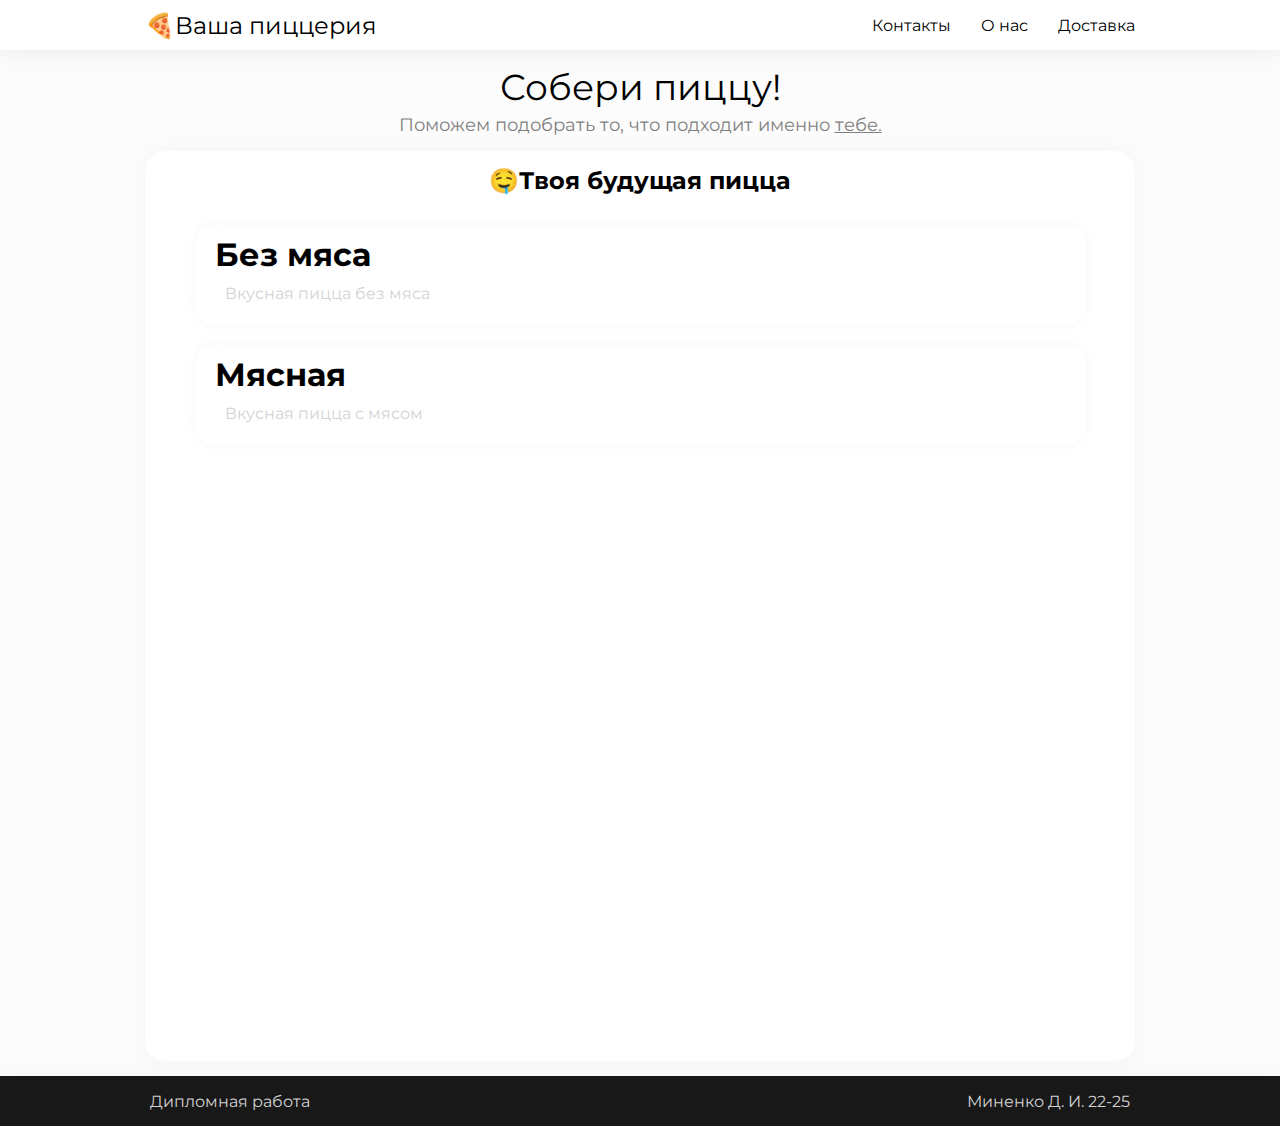
<file: index.html>
<!DOCTYPE html>
<html lang="ru">
<head>
	<meta charset="UTF-8">
	<meta name="viewport" content="width=device-width, initial-scale=1.0">
	<title>Ваша пиццерия</title>
	<link rel="icon" href="data:image/svg+xml,<svg xmlns=%22http://www.w3.org/2000/svg%22 viewBox=%220 0 100 100%22><text y=%22.9em%22 font-size=%2290%22>🍕</text></svg>">

	<link rel="stylesheet" href="./css/main.css">
	<link rel="preconnect" href="https://fonts.googleapis.com">
	<link rel="preconnect" href="https://fonts.gstatic.com" crossorigin>
	<link href="https://fonts.googleapis.com/css2?family=Montserrat:wght@100;400;500&display=swap" rel="stylesheet">
</head>
<body>
	<header>
		<div class="container">
			<div class="header__content">
				<div class="logo">
					<a href="./index.html">🍕Ваша пиццерия</a>
				</div>
				<ul class="header__menu">
					<li class="header__menu__content"><a href="./contacts.html">Контакты</a></li>
					<li class="header__menu__content"><a href="./about.html">О нас</a></li>
					<li class="header__menu__content"><a href="./delivery.html">Доставка</a></li>
				</ul>
				<img src="./img/burger.png" alt="" class="burger__menu">
			</div>
		</div>
	</header>
	<section class="module">
		<div class="container">	
			<div class="module__content">
				<div class="module__header">
					<div class="module__content__hedaer__wrapper">
						<h1>Собери пиццу!</h1>
						<p>Поможем подобрать то, что подходит именно <u> тебе.</u></p>
					</div>
				</div>
				<div class="app">
					<div class="app__header">
						🤤Твоя будущая пицца
					</div>
					<div class="app__content">
						<div class="app__content__item">
							<ul class="quiz active" id="type">
								<li class="veget">
									<h1>Без мяса</h1>
									<p class="descrip">Вкусная пицца без мяса</p>
								</li>
								<li class="meat">
									<h1>Мясная</h1>
									<p class="descrip">Вкусная пицца с мясом</p>
								</li>
							</ul>
							<ul class="quiz slide" id="filling">
								<li class="next">
									<h1>Продолжить</h1>
									<p>
										Завершить выбор основного ингредиента и перейти к следующему этапу
									</p>
								</li>
							</ul>
							<ul class="quiz slide" id="veget">
								<li class="next">
									<h1>Продолжить</h1>
									<p>
										Завершить выбор овощей и перейти к следующему этапу
									</p>
								</li>
							</ul>
							<ul class="quiz slide" id="sauce">
								<li  class="next">
									<h1>Завершить</h1>
									<p>
										Завершить выбор основного ингредиента и перейти к следующему этапу
									</p>
								</li>
							</ul>
							<div class="finish slide">
								<div class="finish__wrapper">
									<div class="finish__container">
										<img id="pic" alt="">
										<p class="descrip">fefe</p>
										<ul class="select__size">
											<li class="size active" id="1">
												25см
											</li>
											<li class="size" id="2">
												30см
											</li>
											<li class="size" id="3">
												35см
											</li>
										</ul>
										<div class="button">Купить</div>
										<p class="next_pizza">
											Хочу другую
										</p>
									</div>
								</div>
							</div>		
						</div>
					</div>
				</div>
			</div>
		</div>
	</section>
	<div class="pop__up">
		<div class="pop__up__content">
			<div class="pop__up__content__header">
				<h1>Закажи пиццу по этому телефону</h1>
			</div>
			<div class="pop__up__content__body">
				<a href = "tel:+78005553535" class="phone">8-(800)-555-35-35</p>
			</div>
		</div>
	</div>
	<footer>
		<div class="container">
			<div class="footer__content">
				<h1>Дипломная работа</h1>
				<h1>Миненко Д. И. 22-25</h1>
			</div>
		</div>
	</footer>
</body>

<script src="./js/jquery-3.6.0.min.js"></script>
<script src="./js/main.js"></script>
</html>
</file>
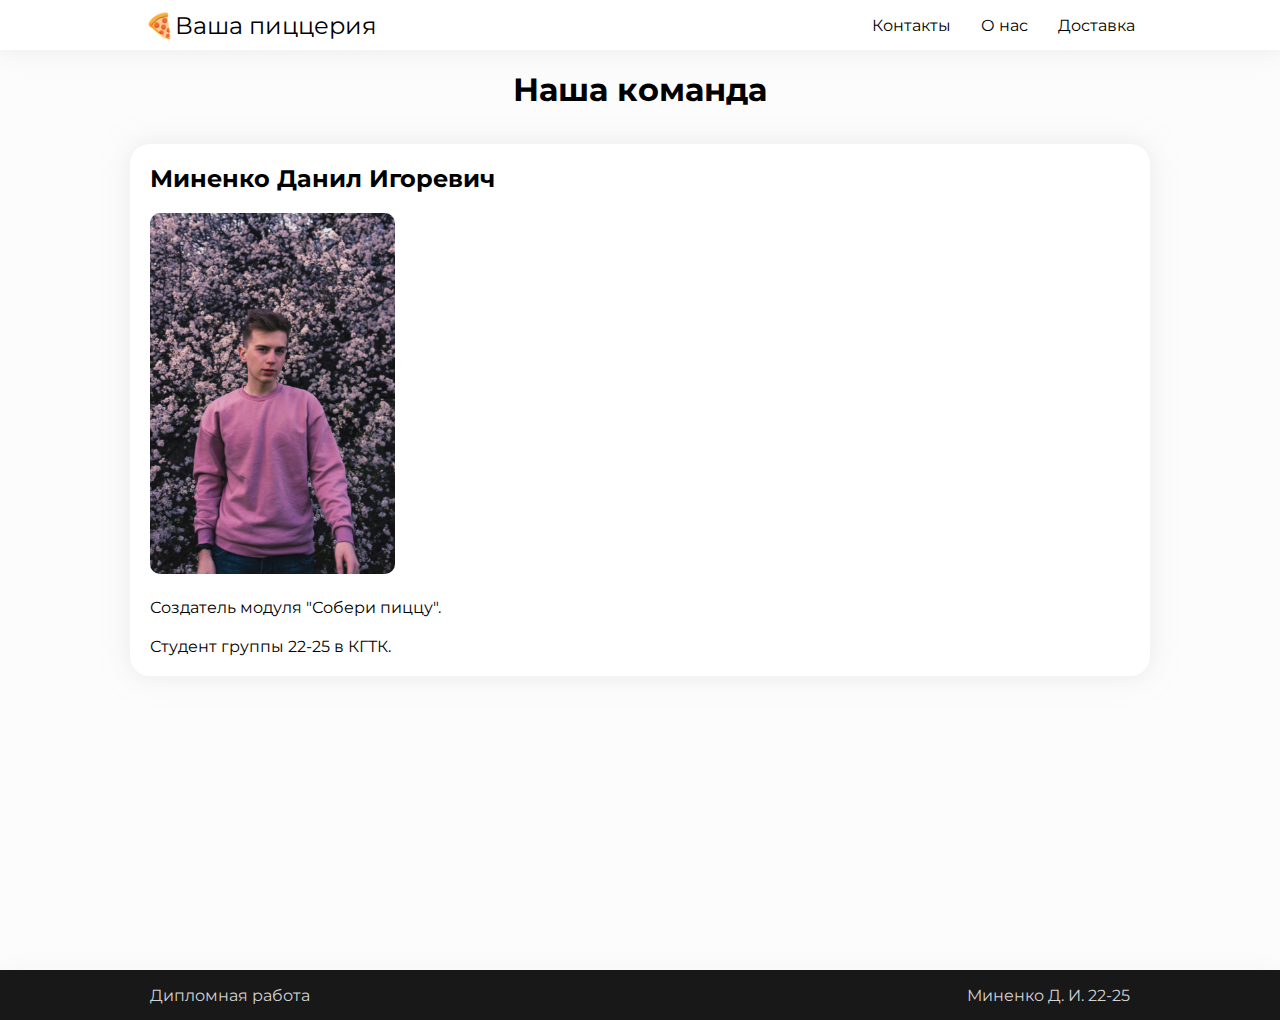
<file: about.html>
<!DOCTYPE html>
<html lang="ru">
<head>
	<meta charset="UTF-8">
	<meta name="viewport" content="width=device-width, initial-scale=1.0">
	<link rel="stylesheet" href="./css/about.css">
	<link rel="icon" href="data:image/svg+xml,<svg xmlns=%22http://www.w3.org/2000/svg%22 viewBox=%220 0 100 100%22><text y=%22.9em%22 font-size=%2290%22>🍕</text></svg>">
	<link rel="preconnect" href="https://fonts.googleapis.com">
	<link rel="preconnect" href="https://fonts.gstatic.com" crossorigin>
	<link href="https://fonts.googleapis.com/css2?family=Montserrat:wght@100;400;500&display=swap" rel="stylesheet">
	<title>О нас</title>
</head>
<body>
	<header>
		<div class="container">
			<div class="header__content">
				<div class="logo">
					<a href="./index.html">🍕Ваша пиццерия</a>
				</div>
				<ul class="header__menu">
					<li class="header__menu__content"><a href="./contacts.html">Контакты</a></li>
					<li class="header__menu__content"><a href="#">О нас</a></li>
					<li class="header__menu__content"><a href="./delivery.html">Доставка</a></li>
				</ul>
				<img src="./img/burger.png" alt="" class="burger__menu">
			</div>
		</div>
	</header>
	<section class="team">
		<div class="container">
			<div class="team__header">
				<h1 class="title">Наша команда</h1>
			</div>
			<div class="team__body">
				<ul class="staff">
					<li class="staff__item">
						<div class="name">
							Миненко Данил Игоревич
						</div>
						<div class="description">
							<img src="./img/teamPhoto.jpg" alt="">
							<p>Создатель модуля "Собери пиццу".</p> 
							<p>Студент группы 22-25 в КГТК.</p>
						</div>

					</li>
				</ul>
			</div>
			
		</div>
	</section>
	<footer>
		<div class="container">
			<div class="footer__content">
				<h1>Дипломная работа</h1>
				<h1>Миненко Д. И. 22-25</h1>
			</div>
		</div>
	</footer>
</body>
<script src="./js/jquery-3.6.0.min.js"></script>
<script src="./js/main.js"></script>
</html>
</file>
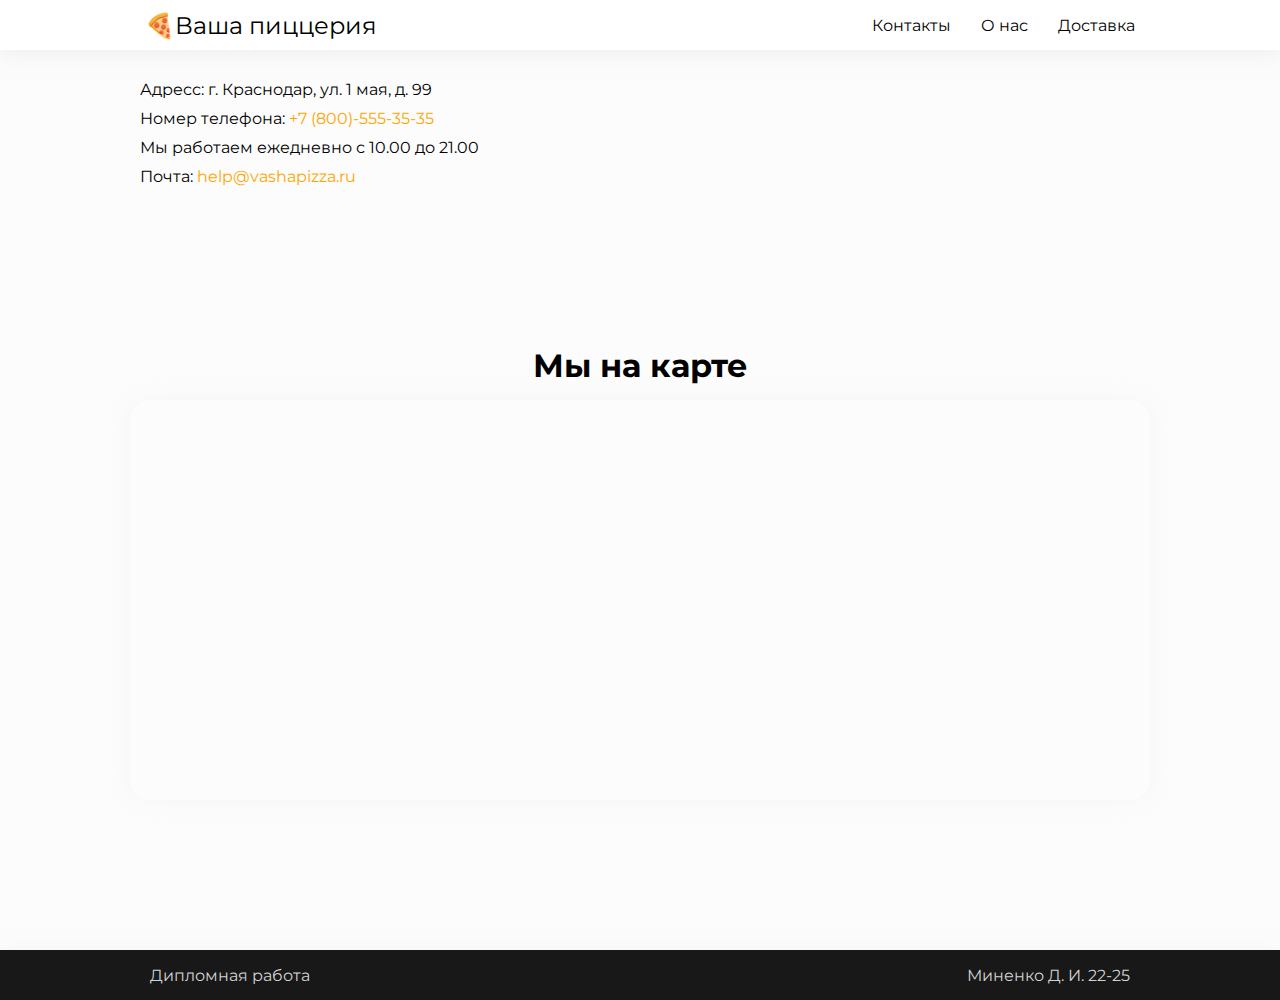
<file: contacts.html>
<!DOCTYPE html>
<html lang="ru">
<head>
	<meta charset="UTF-8">
	<meta name="viewport" content="width=device-width, initial-scale=1.0">
	<link rel="stylesheet" href="./css/contacts.css">
	<link rel="icon" href="data:image/svg+xml,<svg xmlns=%22http://www.w3.org/2000/svg%22 viewBox=%220 0 100 100%22><text y=%22.9em%22 font-size=%2290%22>🍕</text></svg>">
	<link rel="preconnect" href="https://fonts.googleapis.com">
	<link rel="preconnect" href="https://fonts.gstatic.com" crossorigin>
	<link href="https://fonts.googleapis.com/css2?family=Montserrat:wght@100;400;500&display=swap" rel="stylesheet">
	<title>Контакты</title>
</head>
<body>
	<header>
		<div class="container">
			<div class="header__content">
				<div class="logo">
					<a href="./index.html">🍕Ваша пиццерия</a>
				</div>
				<ul class="header__menu">
					<li class="header__menu__content"><a href="#">Контакты</a></li>
					<li class="header__menu__content"><a href="./about.html">О нас</a></li>
					<li class="header__menu__content"><a href="./delivery.html">Доставка</a></li>
				</ul>
				<img src="./img/burger.png" alt="" class="burger__menu">
			</div>
		</div>
	</header>
	<section class="content">
		<div class="container">
			<div class="content__wrapper">
				<ul class="info">
					<li>Адресс: г. Краснодар, ул. 1 мая, д. 99</li>
					<li>Номер телефона: <a href="tel: +78005553535">+7 (800)-555-35-35</a></li>
					<li>Мы работаем ежедневно с 10.00 до 21.00</li>
					<li>Почта: <a href="mailto:help@vashapizza.ru">help@vashapizza.ru</a></li>
				</ul>
				<div class="map">
					<h1>Мы на карте</h1>
					<iframe src="https://yandex.ru/map-widget/v1/?um=constructor%3Ab79145bfa6b0ca521b2b4acad23e0100dc9aa0cbe56a1c5beed6dc19092300be&amp;source=constructor" width="100%" height="400" frameborder="0"></iframe>
				</div>
			</div>
			
		</div>
	</section>
	<footer>
		<div class="container">
			<div class="footer__content">
				<h1>Дипломная работа</h1>
				<h1>Миненко Д. И. 22-25</h1>
			</div>
		</div>
	</footer>
</body>
<script src="./js/jquery-3.6.0.min.js"></script>
<script src="./js/main.js"></script>
</html>
</file>
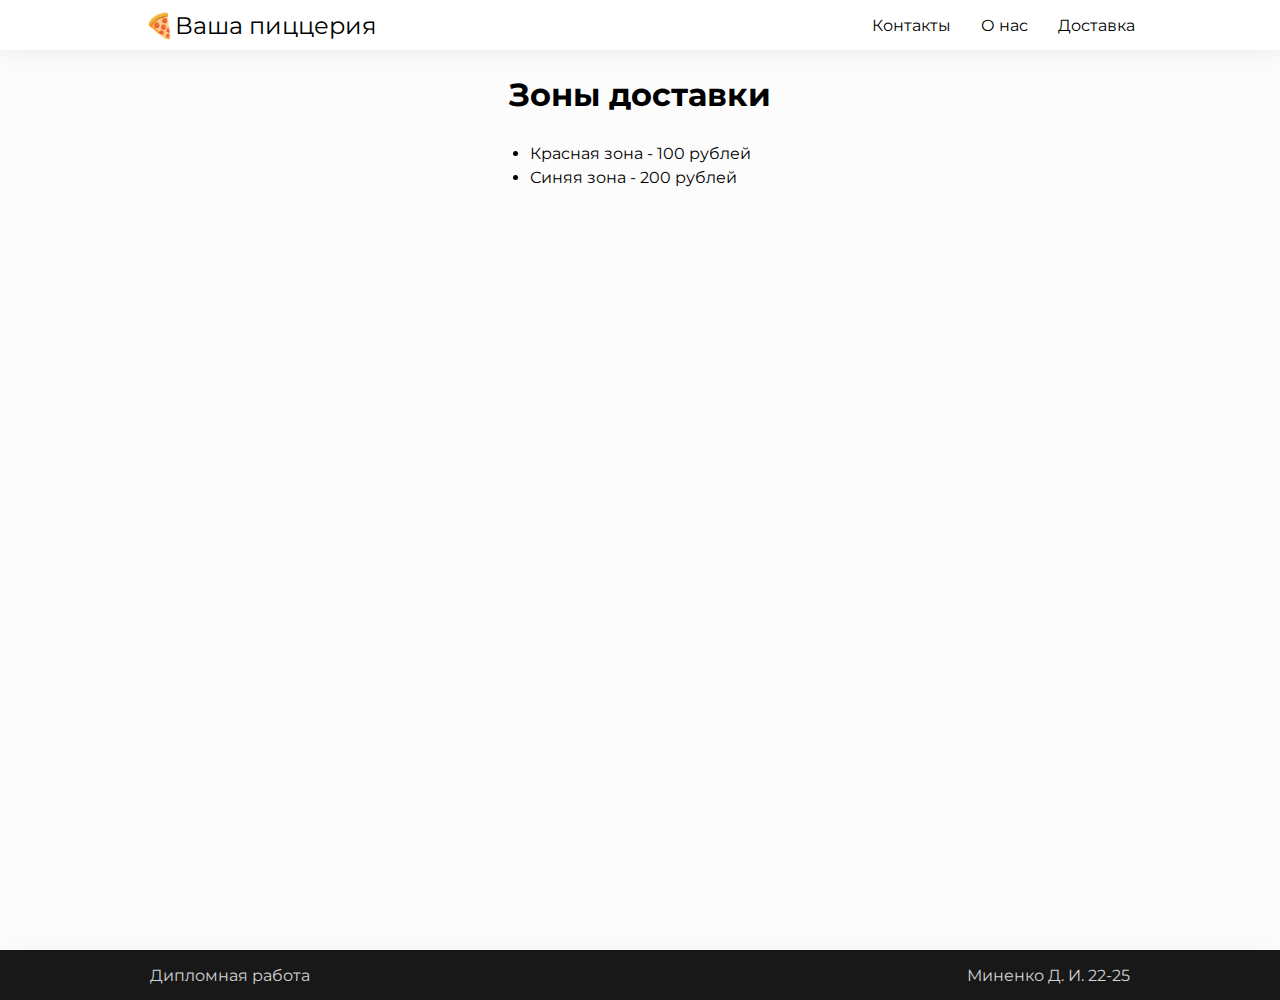
<file: delivery.html>
<!DOCTYPE html>
<html lang="ru">
<head>
	<meta charset="UTF-8">
	<meta name="viewport" content="width=device-width, initial-scale=1.0">
	<link rel="stylesheet" href="./css/dilivery.css">
	<link rel="icon" href="data:image/svg+xml,<svg xmlns=%22http://www.w3.org/2000/svg%22 viewBox=%220 0 100 100%22><text y=%22.9em%22 font-size=%2290%22>🍕</text></svg>">
	<link rel="preconnect" href="https://fonts.googleapis.com">
	<link rel="preconnect" href="https://fonts.gstatic.com" crossorigin>
	<link href="https://fonts.googleapis.com/css2?family=Montserrat:wght@100;400;500&display=swap" rel="stylesheet">
	<title>Доставка</title>
</head>
<body>
	<header>
		<div class="container">
			<div class="header__content">
				<div class="logo">
					<a href="./index.html">🍕Ваша пиццерия</a>
				</div>
				<ul class="header__menu">
					<li class="header__menu__content"><a href="./contacts.html">Контакты</a></li>
					<li class="header__menu__content"><a href="./about.html">О нас</a></li>
					<li class="header__menu__content"><a href="#">Доставка</a></li>
				</ul>
				<img src="./img/burger.png" alt="" class="burger__menu">
			</div>
		</div>
	</header>
	<section class="module">
		<div class="container">
			<div class="info">
				<h1>Зоны доставки</h1>
				<ul class="price">
					<li>Красная зона - 100 рублей</li>
					<li>Синяя зона - 200 рублей</li>
				</ul>
			</div>
		</div>
		<iframe src="https://yandex.ru/map-widget/v1/?um=constructor%3Adcf028d653c5008deb951a1adf34366481e71bcd2343bc99129b93745ec87c48&amp;source=constructor" width="100%" height="600" frameborder="0"></iframe>
	</section>
	<footer>
		<div class="container">
			<div class="footer__content">
				<h1>Дипломная работа</h1>
				<h1>Миненко Д. И. 22-25</h1>
			</div>
		</div>
	</footer>
</body>
<script src="./js/jquery-3.6.0.min.js"></script>
<script src="./js/main.js"></script>
</html>
</file>
<file: css/main.css>
* {
	padding: 0px;
	margin: 0px;
	font-family: 'Montserrat', sans-serif;
	scroll-behavior: smooth;
}
img {
	height: 300px;
	width: 300px;
	margin-top: 30px;
}
.burger__menu {
	display: none;
	height: 26px;
	width: 26px;
	margin: 0 10px;
	cursor: pointer;
	transition: height .2s, width .2s;
	position: absolute;
	left: calc(100% - 52px);
}
.burger__menu:hover {
	height: 30px;
	width: 30px;
}
/*Шапка*/
.container {
	max-width: 1020px;
	margin: 0 auto;
}
header {
	height: 50px;
	box-shadow: 0 0 25px 1px rgba(221, 221, 221, 0.5);
	background-color: white;
}
body {
	background-color: rgba(221, 221, 221, 0.1);
}
.header__content .logo {
	font-size: 24px;
	margin-left: 15px;
}
.header__content .logo a {
	text-decoration: none;
	color: black;
}
.header__content, .header__menu, .header__menu__content {
	display: flex;
}
.header__content {
	height: 50px;
	justify-content: space-between;
	align-items: center;
}
.header__menu__content a{
	color: black;
	text-decoration: none;
	padding-right: 15px;
	padding-left: 15px;
	transition: 0.3s;
}
.header__menu__content a:hover {
	color: gray;
}

/*Контент*/
.module__header {
	display: flex;
	justify-content: center;
}
.module__content__hedaer__wrapper h1 {
	display: flex;
	justify-content: center;
	font-weight: normal;
	color: black;
	font-size: 36px;
	margin-top: 15px;
	text-align: center;
}
.module__content__hedaer__wrapper p{
	color: gray;
	font-size: 18px;
	margin-top: 5px;
	text-align: center;
	padding-left: 0px;
}
.app {
	margin: 15px;
	border-radius: 20px;
	min-height: 100vh;
	padding-bottom: 10px;
	background-color: white;
	box-shadow: 0 0 25px 1px rgba(221, 221, 221, 0.2);
}
.app .app__header {
	display: flex;
	justify-content: center;
	font-size: 24px;
	padding-top: 15px;
	font-weight: bold;
	text-align: center;
}

/*Опросник*/
.quiz {
	margin-left: 5%;
	margin-top: 30px;
	margin-right: 5%;
}
.quiz li {
	list-style-type: none;
	min-height: 100px;
	box-shadow: 0 0 10px 1px rgba(221, 221, 221, 0.2);
	margin-top: 10px;
	margin-bottom: 10px;
	border-radius: 20px;
	cursor: pointer	;
	transition: 0.3s;
}
.quiz li:hover h1, p{
	padding-left: 10px;

}
.quiz li:hover {
	box-shadow: 0 0 10px 1px rgba(221, 221, 221, 0.6);
}
.quiz li h1{
	padding-top: 10px;
	transition: 0.3s;
	margin-left: 20px;
	margin-top: 20px;
}
.quiz li p {
	margin-left: 20px;
	margin-top: 10px;
	padding-bottom: 10px;
	color: lightgray;
}
.quiz .next {
	box-shadow: 0 0 10px 1px rgba(250, 140, 0, 0.18);
}
.slide{
	display: none;
	opacity: 0;
}
.finish__wrapper{
	display: flex;
	justify-content: center;
	text-align: center;
}
.finish__wrapper p{
	margin-top: 20px;
	padding: 0px;
	color: gray;
}
.finish__container {
	display: flex;
	flex-direction: column;
	justify-content: space-between;
	align-items: center;
}
.select__size {
	display: flex;
	justify-content: center;
	margin-top: 20px;
}
.select__size li {
	display: flex;
	margin: 0 10px;
	border: 1px solid gray;
	border-radius: 20px;
	padding: 5px 10px;
	transition: 0.3s;
	cursor: pointer;
}
.select__size li:hover {
	background-color: gray;
	color: white;
}
.select__size .active:hover{
	background-color: green;
	border: 1px solid green;
}
.select__size .active {
	border: 1px solid lightgreen;
	background-color: lightgreen;
	color: white;
}
.button {
	height: 50px;
	width: 200px;
	background-color: darkorange;
	border-radius: 20px;
	font-weight: bold;
	color: white;
	box-shadow: 0 0 10px 1px rgba(221, 221, 221, 1);
	display: flex;
	align-items: center;
	justify-content: center;
	margin-top: 30px;
	cursor: pointer;
}
.next_pizza {
	margin-top: 10px !important;
	cursor: pointer;
}
/*Подвал*/
footer {
	height: 50px;
	background-color: rgba(24, 24, 24, 1);
	box-shadow: 0 0 25px 1px rgba(221, 221, 221, 0.2);
}
.footer__content {
	display: flex;
	justify-content: space-between;
	align-items: center;
	color: lightgray;
	height: 50px;
	margin-left: 20px;
	margin-right: 20px;
}
.footer__content h1 {
	font-weight: 400;
	font-size: 16px;
}
.pop__up {
	position: fixed;
	height: 100%;
	width: 100%;
	background-color: rgba(0, 0, 0, .65);
	top: 0;
	right: 0;
	left: 0;
	display: none;
	align-items: center;
	justify-content: center;
	opacity: 0;
}
.pop__up__content {
	height: 144px;
	width: 720px;
	border-radius: 20px;
	background-color: white;
	display: flex;
	align-items: center;
	flex-direction: column;

}
.pop__up__content__header {
	padding: 10px;

}
.pop__up__content__body {
	font-size: 36px;
	height: 100%;
	display: flex;
	justify-content: center;
	align-items: center;
}
.phone {
	text-decoration: none;
	color: rgba(24, 24, 24, 1);;
}
@media (max-width: 1024px) {
	.container {
		max-width: 950px;
	}
}
@media(max-width: 992px) {
	.container {
		max-width: 750px;
	}
}
@media(max-width: 767px) {
	.container {
		max-width: none;
	}
	.burger__menu{
		display: block;
	}
	.header__menu {
		position: fixed;
		height: 100%;
		width: 100%;
		left: 0;
		top: 0;
		right: 0;
		background-color: white;
		flex-direction: column;
		justify-content: center;
		align-items: center;
		display: none;
		opacity: 0;
	}
	.header__menu__content{
		margin-top: 15px;
		font-size: 25px;
	}
	.header__content {
		align-items:;
	}
	.footer__content h1{
		font-size: 15px;
	}
	.pop__up__content {
		width: 90%;
		min-height: 10%;
	}
	.phone {
		font-size: 17px;
	}
	.pop__up__content__header h1{
		font-size: 18px;
	}
}
</file>
<file: css/about.css>
* {
	padding: 0px;
	margin: 0px;
	font-family: 'Montserrat', sans-serif;
	scroll-behavior: smooth;
}
.burger__menu {
	display: none;
	height: 26px;
	width: 26px;
	margin: 0 10px;
	cursor: pointer;
	transition: height .2s, width .2s;
	position: absolute;
	left: calc(100% - 52px);
}
.burger__menu:hover {
	height: 30px;
	width: 30px;
}
/*Шапка*/
.container {
	max-width: 1020px;
	margin: 0 auto;
}
header {
	height: 50px;
	box-shadow: 0 0 25px 1px rgba(221, 221, 221, 0.5);
	background-color: white;
}
body {
	background-color: rgba(221, 221, 221, 0.1);
}
.header__content .logo {
	font-size: 24px;
	margin-left: 15px;
}
.header__content .logo a {
	text-decoration: none;
	color: black;
}
.header__content, .header__menu, .header__menu__content {
	display: flex;
}
.header__content {
	height: 50px;
	justify-content: space-between;
	align-items: center;
}
.header__menu__content a{
	color: black;
	text-decoration: none;
	padding-right: 15px;
	padding-left: 15px;
	transition: 0.3s;
}
.header__menu__content a:hover {
	color: gray;
}
.team {
	height: 100vh;
}
.team__header {
	margin-top: 20px;
	display: flex;
	justify-content: center;
}
.staff {
	margin-top: 20px;
}
.staff__item {
	margin-top: 35px;
	display: flex;
	flex-direction: column;
	background-color: white;
	border-radius: 20px;
	padding: 20px;

	box-shadow: 0 0 25px 1px rgba(221, 221, 221, 0.5);
}
.staff__item img {
	margin-top: 20px;	
	width: 25%;
	height: 25%;
	border-radius: 10px;
}
.name {
	font-weight: bold;
	font-size: 24px;
}
.description p {
	margin-top: 20px;
}

/*Подвал*/
footer {
	height: 50px;
	background-color: rgba(24, 24, 24, 1);
	box-shadow: 0 0 25px 1px rgba(221, 221, 221, 0.2);
}
.footer__content {
	display: flex;
	justify-content: space-between;
	align-items: center;
	color: lightgray;
	height: 50px;
	margin-left: 20px;
	margin-right: 20px;
}
.footer__content h1 {
	font-weight: 400;
	font-size: 16px;
}
@media (max-width: 1024px) {
	.container {
		max-width: 950px;
	}
}
@media(max-width: 992px) {
	.container {
		max-width: 750px;
	}
	.staff__item img {
		width: 40%;
		height: 40%;
	}
}
@media(max-width: 767px) {
	.container {
		max-width: none;
	}
	.burger__menu{
		display: block;
	}
	.header__menu {
		position: fixed;
		height: 100%;
		width: 100%;
		left: 0;
		top: 0;
		right: 0;
		background-color: white;
		flex-direction: column;
		justify-content: center;
		align-items: center;
		display: none;
		opacity: 0;
	}
	.header__menu__content{
		margin-top: 15px;
		font-size: 25px;
	}
	.header__content {
		align-items:;
	}
	.footer__content h1{
		font-size: 15px;
	}
	.staff__item img {
		width: 60%;
		height: 60%;
	}
	.staff__item {
		margin: 0 10px;
		justify-content: center;
	}
	.name {
		display: flex;
		justify-content: center;
	}
	.description {
		display: flex;
		flex-direction: column;
		align-items: center;
	}
}
</file>
<file: css/contacts.css>
* {
	padding: 0px;
	margin: 0px;
	font-family: 'Montserrat', sans-serif;
	scroll-behavior: smooth;
}
.burger__menu {
	display: none;
	height: 26px;
	width: 26px;
	margin: 0 10px;
	cursor: pointer;
	transition: height .2s, width .2s;
	position: absolute;
	left: calc(100% - 52px);
}
.burger__menu:hover {
	height: 30px;
	width: 30px;
}
/*Шапка*/
.container {
	max-width: 1020px;
	margin: 0 auto;
}
header {
	height: 50px;
	box-shadow: 0 0 25px 1px rgba(221, 221, 221, 0.5);
	background-color: white;
}
body {
	background-color: rgba(221, 221, 221, 0.1);
}
.header__content .logo {
	font-size: 24px;
	margin-left: 15px;
}
.header__content .logo a {
	text-decoration: none;
	color: black;
}
.header__content, .header__menu, .header__menu__content {
	display: flex;
}
.header__content {
	height: 50px;
	justify-content: space-between;
	align-items: center;
}
.header__menu__content a{
	color: black;
	text-decoration: none;
	padding-right: 15px;
	padding-left: 15px;
	transition: 0.3s;
}
.header__menu__content a:hover {
	color: gray;
}

/*Конеткт*/
.content {
	height: 100vh;
	margin: 0 20px;
}
.content__wrapper {
	height: 100vh;
	display: flex;
	justify-content: space-between;
	flex-direction: column;
}
.info {
	margin-top: 20px;
}
.info li{
	list-style-type: none;
	margin: 10px; 0;
}
.info li a {
	text-decoration: none;
	color: orange;
}
.map {
	height: 100%;
	display: flex;
	justify-content: center;
	align-items: center;
	flex-direction: column;
}
.map h1 {
	margin-bottom: 15px;
}
iframe {
	border-radius: 20px;
	box-shadow: 0 0 25px 1px rgba(221, 221, 221, 0.2);
}
/*Подвал*/
footer {
	height: 50px;
	background-color: rgba(24, 24, 24, 1);
	box-shadow: 0 0 25px 1px rgba(221, 221, 221, 0.2);
}
.footer__content {
	display: flex;
	justify-content: space-between;
	align-items: center;
	color: lightgray;
	height: 50px;
	margin-left: 20px;
	margin-right: 20px;
}
.footer__content h1 {
	font-weight: 400;
	font-size: 16px;
}
@media (max-width: 1024px) {
	.container {
		max-width: 950px;
	}
}
@media(max-width: 992px) {
	.container {
		max-width: 750px;
	}
}
@media(max-width: 767px) {
	.container {
		max-width: none;
	}
	.burger__menu{
		display: block;
	}
	.header__menu {
		position: fixed;
		height: 100%;
		width: 100%;
		left: 0;
		top: 0;
		right: 0;
		background-color: white;
		flex-direction: column;
		justify-content: center;
		align-items: center;
		display: none;
		opacity: 0;
	}
	.header__menu__content{
		margin-top: 15px;
		font-size: 25px;
	}
	.header__content {
		align-items:;
	}
	.footer__content h1{
		font-size: 15px;
	}
}
</file>
<file: css/dilivery.css>
* {
	padding: 0px;
	margin: 0px;
	font-family: 'Montserrat', sans-serif;
	scroll-behavior: smooth;
}
.burger__menu {
	display: none;
	height: 26px;
	width: 26px;
	margin: 0 10px;
	cursor: pointer;
	transition: height .2s, width .2s;
	position: absolute;
	left: calc(100% - 52px);
}
.burger__menu:hover {
	height: 30px;
	width: 30px;
}
/*Шапка*/
.container {
	max-width: 1020px;
	margin: 0 auto;
}
header {
	height: 50px;
	box-shadow: 0 0 25px 1px rgba(221, 221, 221, 0.5);
	background-color: white;
}
body {
	background-color: rgba(221, 221, 221, 0.1);
}
.header__content .logo {
	font-size: 24px;
	margin-left: 15px;
}
.header__content .logo a {
	text-decoration: none;
	color: black;
}
.header__content, .header__menu, .header__menu__content {
	display: flex;
}
.header__content {
	height: 50px;
	justify-content: space-between;
	align-items: center;
}
.header__menu__content a{
	color: black;
	text-decoration: none;
	padding-right: 15px;
	padding-left: 15px;
	transition: 0.3s;
}
.header__menu__content a:hover {
	color: gray;
}

/*Зона доставки*/
.module {
	height: 100vh;
}
.info {
	display: flex;
	flex-direction: column;
	align-items: center;
}
.info h1 {
	margin: 25px 0;
}
.price li{
	margin: 5px 0;
}
.price {
	margin-bottom: 30px;
}

/*Подвал*/
footer {
	height: 50px;
	background-color: rgba(24, 24, 24, 1);
	box-shadow: 0 0 25px 1px rgba(221, 221, 221, 0.2);
}
.footer__content {
	display: flex;
	justify-content: space-between;
	align-items: center;
	color: lightgray;
	height: 50px;
	margin-left: 20px;
	margin-right: 20px;
}
.footer__content h1 {
	font-weight: 400;
	font-size: 16px;
}
iframe {
	height: 600px;
}

@media (max-width: 1024px) {
	.container {
		max-width: 950px;
	}
}
@media(max-width: 992px) {
	.container {
		max-width: 750px;
	}
	iframe {
		height: 700px;
	}
}
@media(max-width: 767px) {
	.container {
		max-width: none;
	}
	.burger__menu{
		display: block;
	}
	.header__menu {
		position: fixed;
		height: 100%;
		width: 100%;
		left: 0;
		top: 0;
		right: 0;
		background-color: white;
		flex-direction: column;
		justify-content: center;
		align-items: center;
		display: none;
		opacity: 0;
	}
	.header__menu__content{
		margin-top: 15px;
		font-size: 25px;
	}
	.header__content {
		align-items:;
	}
	.footer__content h1{
		font-size: 15px;
	}
}
</file>
